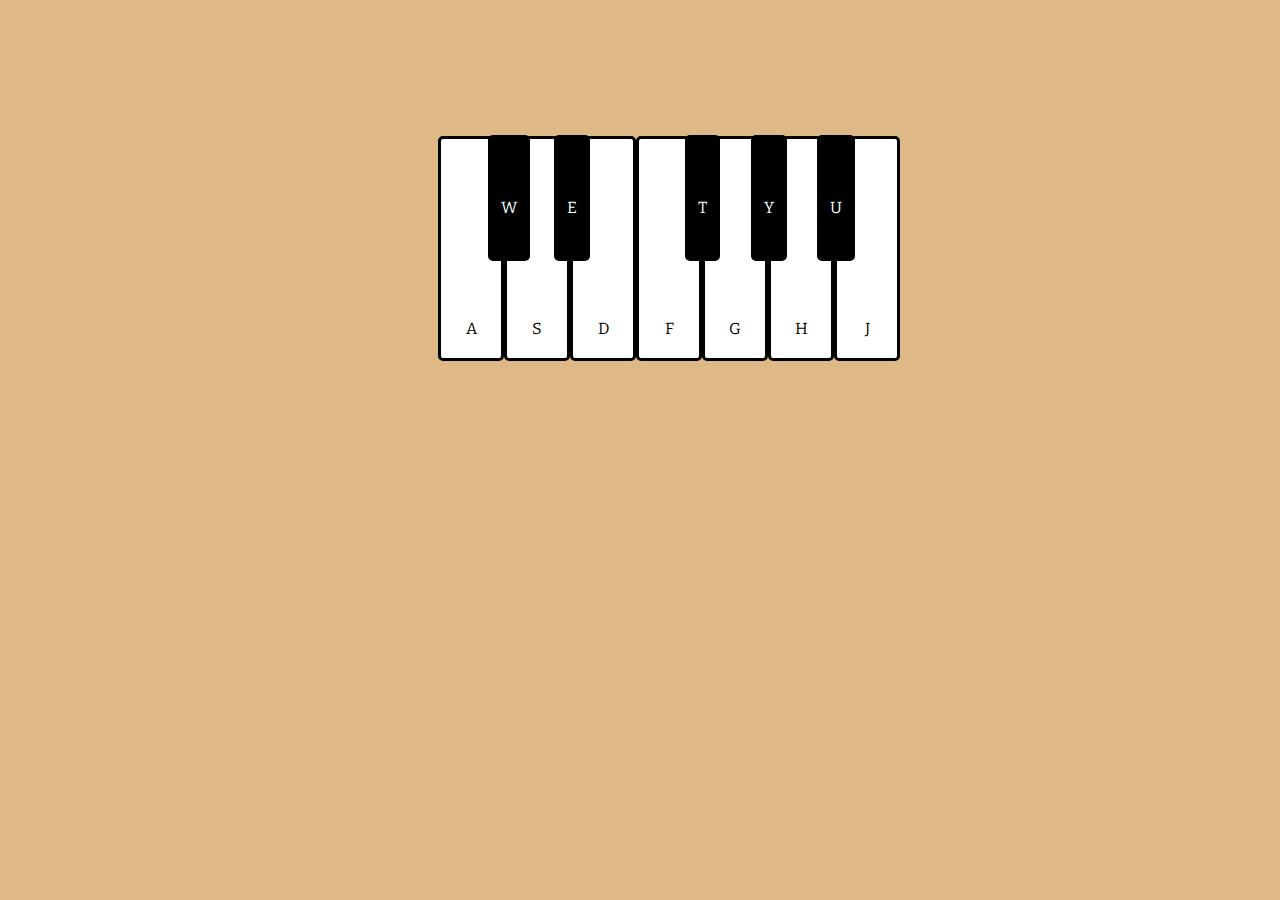
<file: Virtual Piano/task/src/index.html>
<!DOCTYPE html>
<html lang="ru">
<head>
    <meta charset="utf-8">
    <title>Virtual Piano</title>
    <link href="main.css" rel="stylesheet">
    <link rel="preconnect" href="https://fonts.gstatic.com">
    <link href="https://fonts.googleapis.com/css2?family=Bitter:wght@500&display=swap" rel="stylesheet">
</head>
<body>
<div class="container">
        <div class="white-keys">
            <kbd id="A" class="white">A</kbd>
            <kbd id="S" class="white">S</kbd>
            <kbd id="D" class="white">D</kbd>
            <kbd id="F" class="white">F</kbd>
            <kbd id="G" class="white">G</kbd>
            <kbd id="H" class="white">H</kbd>
            <kbd id="J" class="white">J</kbd>
        </div>
        <div class="black-keys">
            <kbd id="W" class="black">W</kbd>
            <kbd id="E" class="black">E</kbd>
            <kbd id="T" class="black">T</kbd>
            <kbd id="Y" class="black">Y</kbd>
            <kbd id="U" class="black">U</kbd>
        </div>
</div>

<script src="script.js"></script>
</body>
</html>
</file>
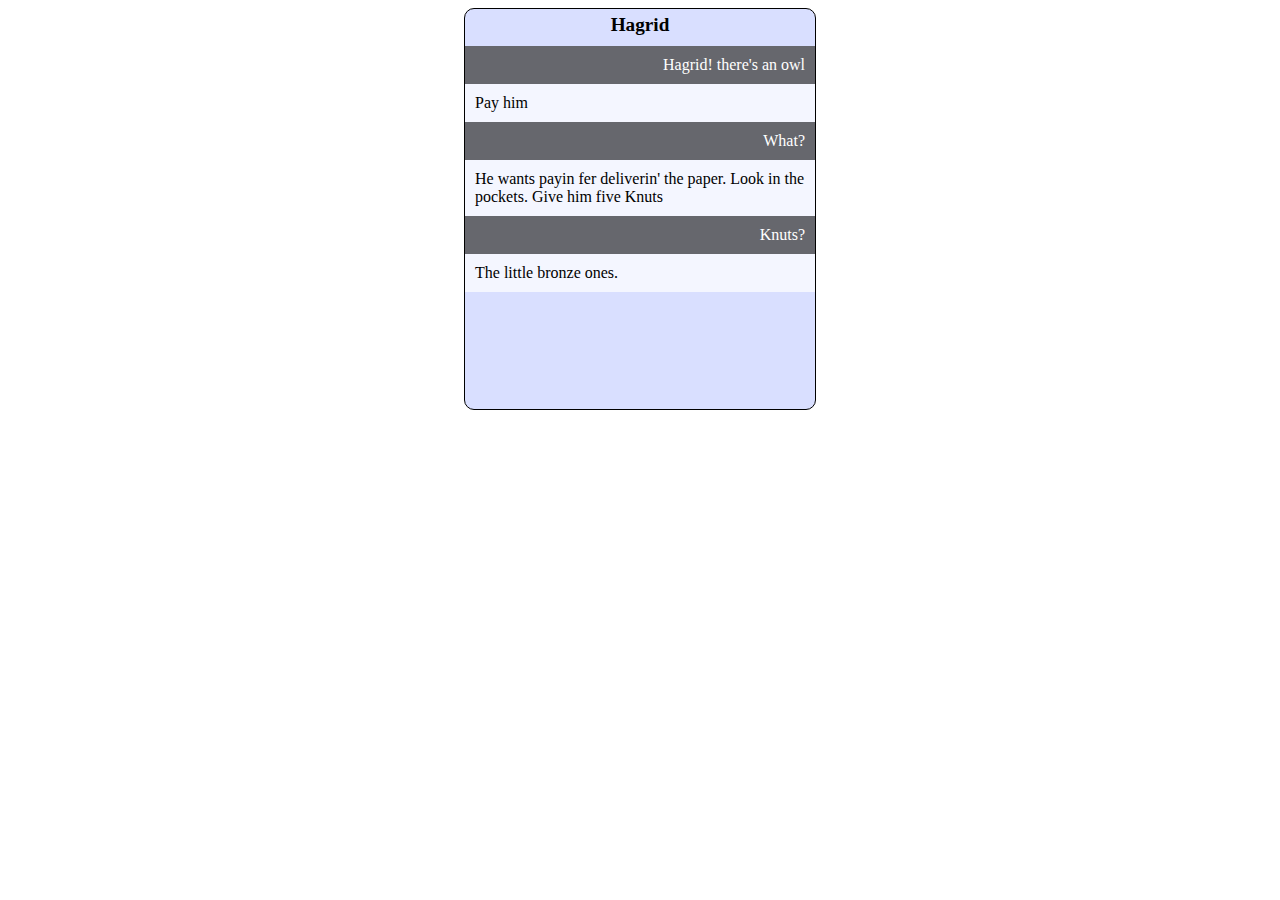
<file: Problems/Chat/task.html>
<!DOCTYPE html>
<html lang="en-GB">
<head>
 <meta charset="utf-8">
 <title>chat</title>
 <link rel="stylesheet" href="styles.css">
</head>
<body>
<div class="main">
 <div class="header_container">
  <p class="chat_head">
   Hagrid
  </p>
 </div>
 <div class="chat">
  <div class="white">Hagrid! there's an owl</div>
  <div class="black">Pay him</div>
  <div class="white">What?</div>
  <div class="black">He wants payin fer deliverin' the paper. Look in the pockets. Give him five Knuts</div>
  <div class="white">Knuts?</div>
  <div class="black">The little bronze ones.</div>
 </div>
</div>
</body>
</html>
</file>
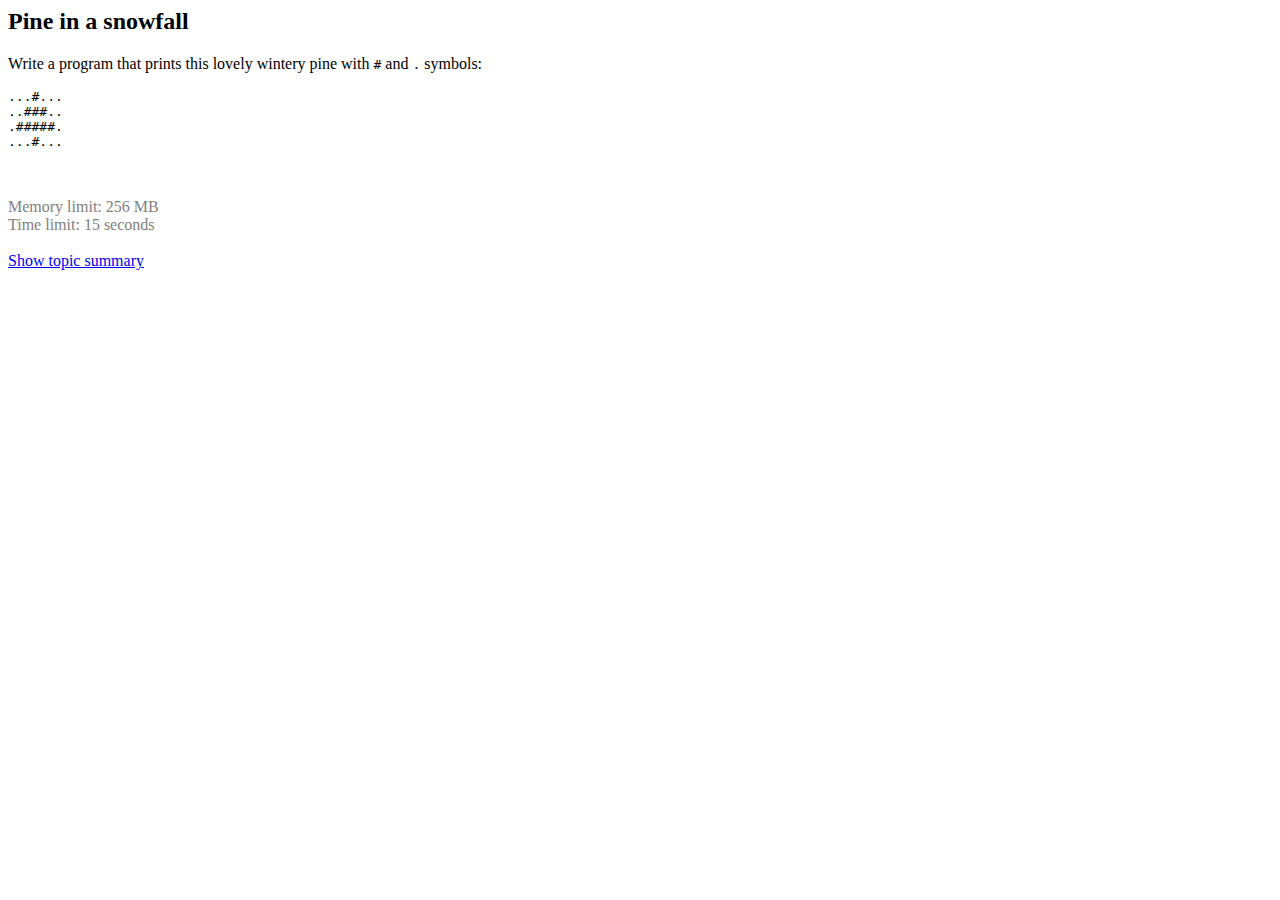
<file: Problems/Pine in a snowfall/task.html>
<h2>Pine in a snowfall</h2>
<html>
 <head></head>
 <body>
  <p>Write a program that prints this lovely wintery pine with <code class="java">#</code> and <code class="java">.</code> symbols:</p> 
  <pre><code class="java">...#...
..###..
.#####.
...#...</code></pre>
 </body>
</html><br><br><font color="gray">Memory limit: 256 MB</font><br><font color="gray">Time limit: 15 seconds</font><br><br>
<a href="https://hyperskill.org/learn/step/8162">Show topic summary</a>
</file>
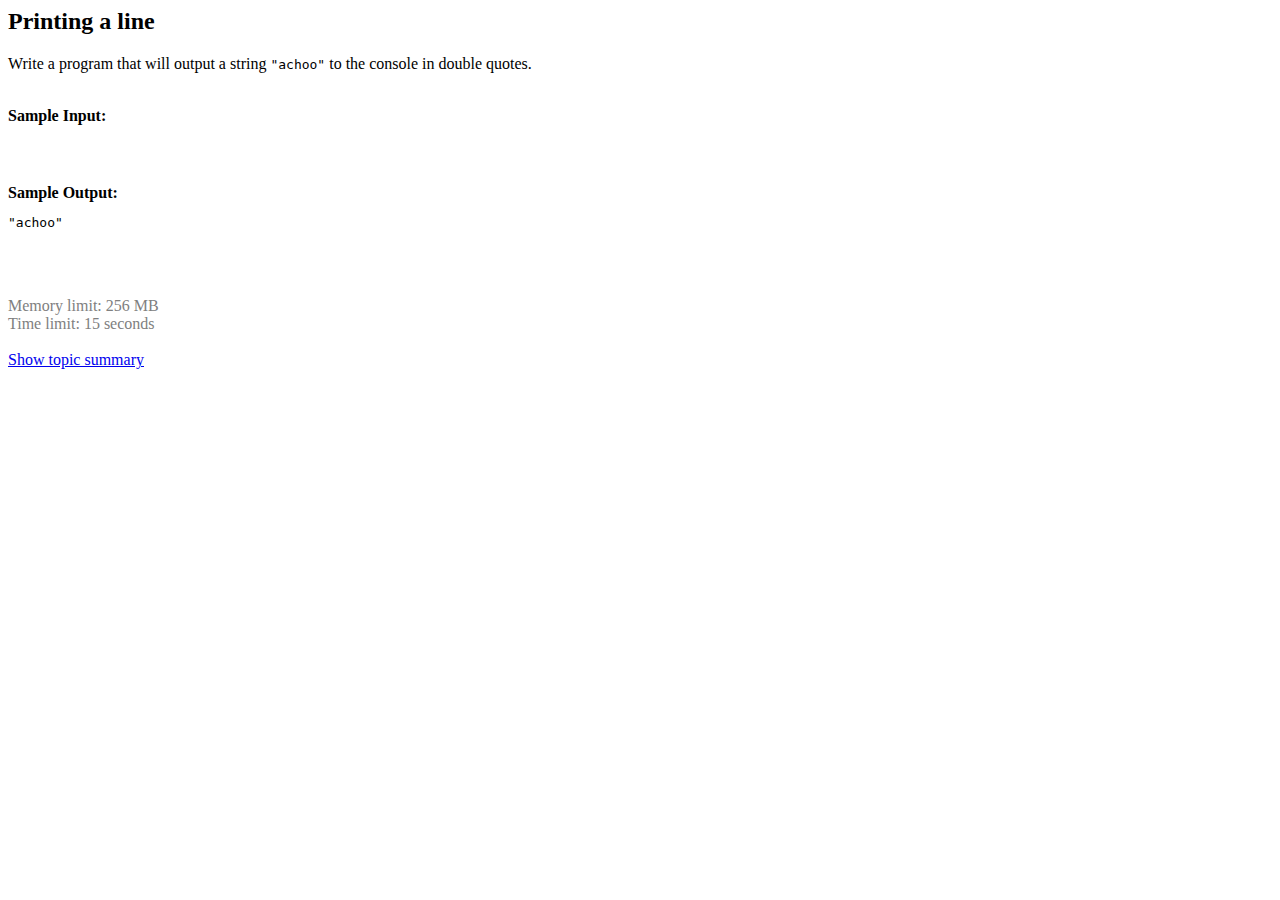
<file: Problems/Printing a line/task.html>
<h2>Printing a line</h2>
<html>
 <head></head>
 <body>
  <p>Write a program that will output a string <code class="java">"achoo"</code> to the console in double quotes.</p>
 </body>
</html><br><b>Sample Input:</b><br><pre><code class="language-no-highlight"><br></code></pre><br><b>Sample Output:</b><br><pre><code class="language-no-highlight">"achoo"<br></code></pre><br><br><br><font color="gray">Memory limit: 256 MB</font><br><font color="gray">Time limit: 15 seconds</font><br><br>
<a href="https://hyperskill.org/learn/step/8154">Show topic summary</a>
</file>
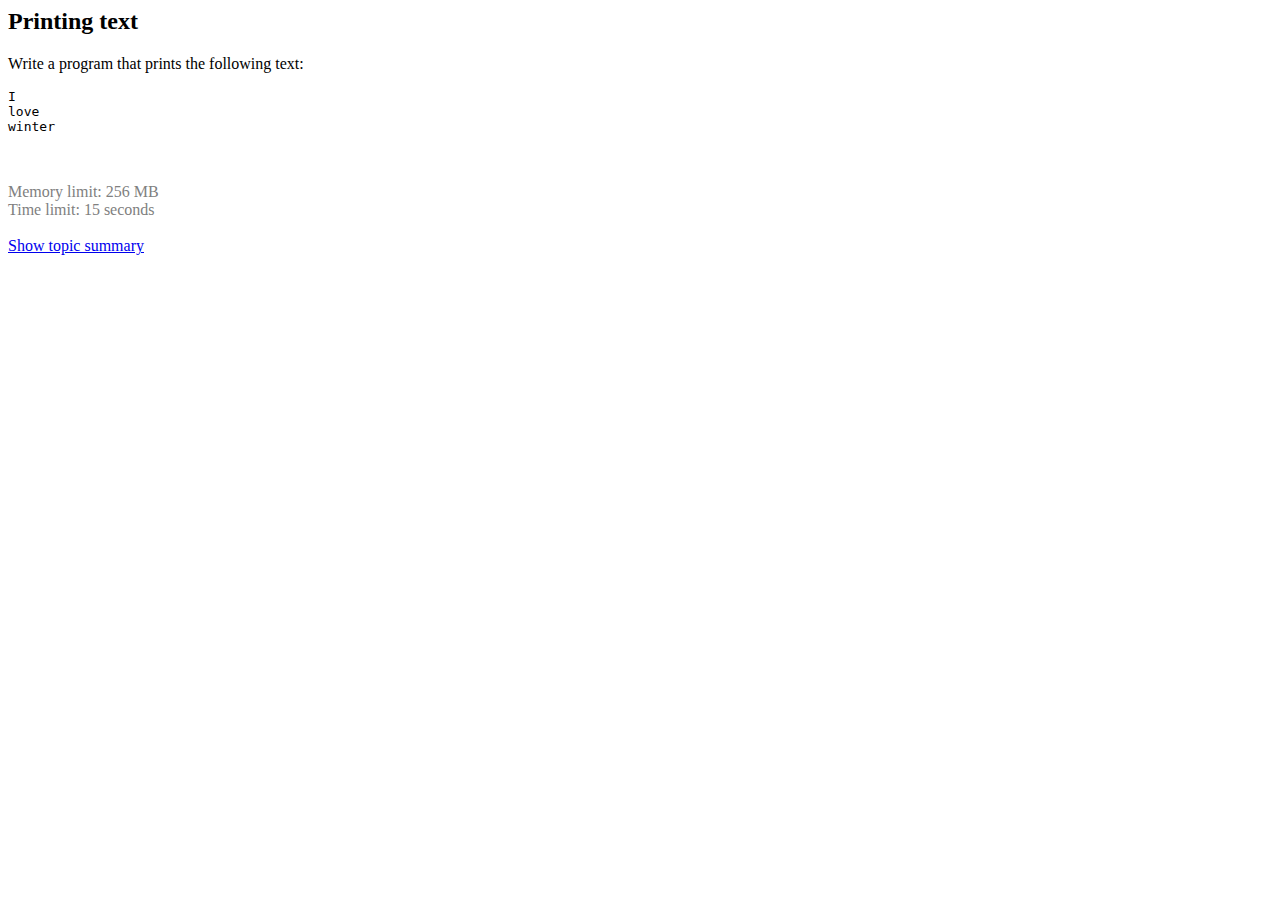
<file: Problems/Printing text/task.html>
<h2>Printing text</h2>
<html>
 <head></head>
 <body>
  <p>Write a program that prints the following text:</p> 
  <pre><code class="language-css">I
love
winter</code></pre>
 </body>
</html><br><br><font color="gray">Memory limit: 256 MB</font><br><font color="gray">Time limit: 15 seconds</font><br><br>
<a href="https://hyperskill.org/learn/step/8162">Show topic summary</a>
</file>
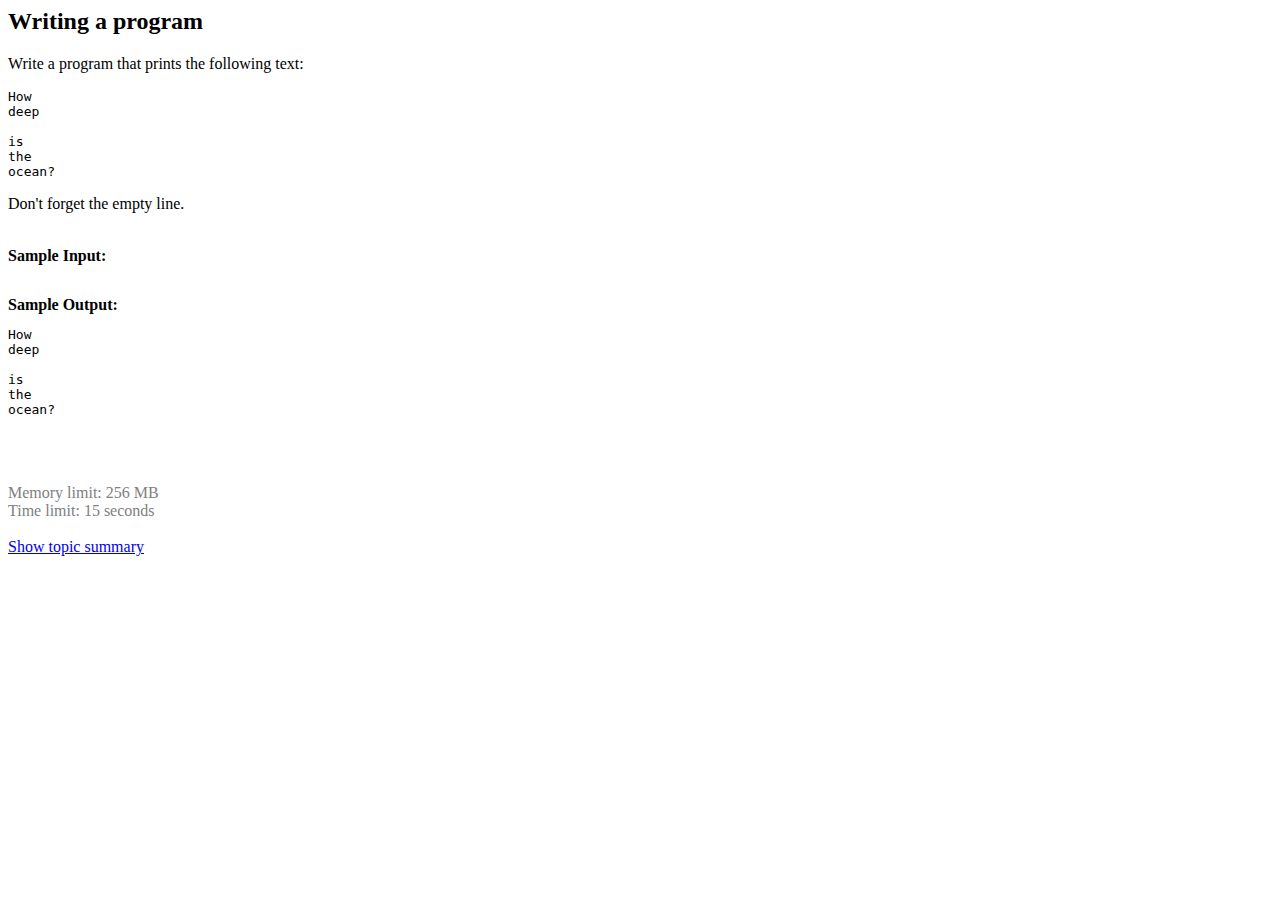
<file: Problems/Writing a program/task.html>
<h2>Writing a program</h2>
<html>
 <head></head>
 <body>
  <p>Write a program that prints the following text:</p> 
  <pre><code class="language-no-highlight">How
deep

is
the
ocean?</code></pre> 
  <p>Don't forget the empty line.</p>
 </body>
</html><br><b>Sample Input:</b><br><pre><code class="language-no-highlight"></code></pre><br><b>Sample Output:</b><br><pre><code class="language-no-highlight">How<br>deep<br><br>is<br>the<br>ocean?</code></pre><br><br><br><font color="gray">Memory limit: 256 MB</font><br><font color="gray">Time limit: 15 seconds</font><br><br>
<a href="https://hyperskill.org/learn/step/8162">Show topic summary</a>
</file>
<file: Virtual Piano/task/src/main.css>
body{
    background-color: burlywood;
    padding: 10%;
}
.container{
    width:40%;
    margin: auto;
}
kbd {
    text-align: center;
    border-radius: 5px;
    font-family: 'Bitter', serif;
}
.white{
    border: 3px solid black;
    background-color: white;
    border-radius: 5px;
    max-width:40px;
    min-width: 40px;
    height: 100%;
    padding: 180px 10px 20px 10px;
}
.black{
    color: azure;

    border: 3px solid black;
    background-color: black;
    border-radius: 5px;
    margin-left: 5px;
    max-width:20px;
    height: 20%;
    padding: 60px 10px;
    position: absolute;
    top: -240px;
}

.black-keys{
    display: inline-block;
    position: relative;
    z-index: 1;
}

.white-keys{
    display: flex;
    position: relative;
    z-index: 0;
}

#W {

    left: 45px;
}
#E {

    left: 111px;
}
#T {

    left: 242px;
}
#Y {

    left: 308px;
}
#U {
    left: 374px;
}
</file>
<file: Problems/Chat/styles.css>
.main {
    margin: 0 auto;
    width: 350px;
    height: 400px;
    border: 1px solid black;
    background-color: rgba(180, 191, 255, .5);
    border-radius: 10px;
    background-image: url('https://hqtexture.com/uploads/posts/2012-07/1342267263-2801988-1-www.hqtexture.com.jpg');
    background-size: 190%;

}
.chat_head {
    font-size: 1.2em;
    font-weight: 700;
    text-align: center;
    margin: 0;
    padding-top: 5px;
    margin-bottom: 10px;
}

.chat {
    display: flex;
    flex-direction: column;
    text-align: left;
}

.chat > div {
    word-wrap: normal;
    background-color: rgb(255, 255, 255);
    padding: 10px;
}

.chat > div:nth-child(odd) {
    color: white;
    background-color: rgba(72, 73, 72, 0.8);
}

.chat > div:nth-child(even) {
    background-color: rgba(255, 255, 255, 0.7);
}

.white {
    text-align: right;
}
</file>
